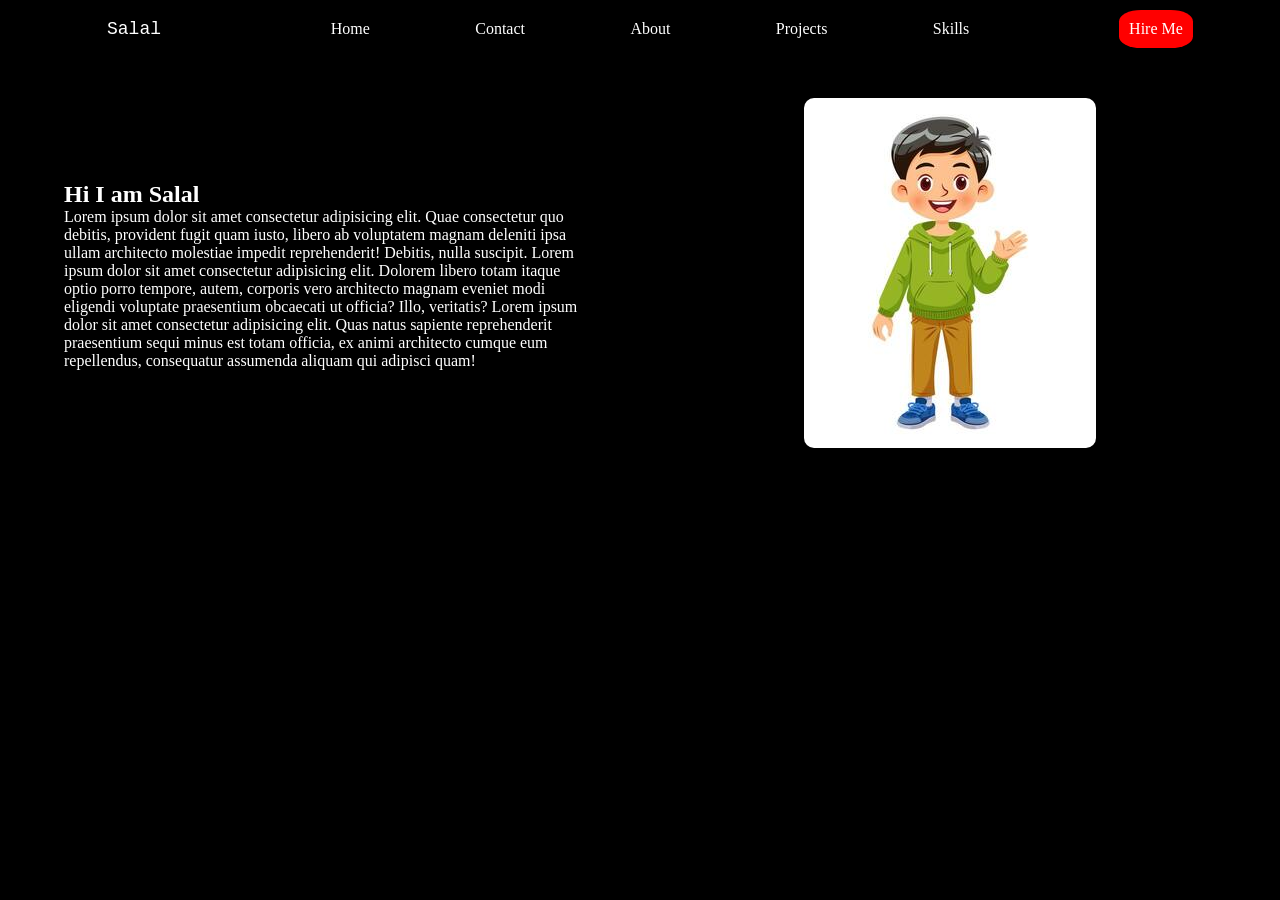
<file: index.html>
<!DOCTYPE html>
<html lang="en">
<head>
    <meta charset="UTF-8">
    <meta name="viewport" content="width=device-width, initial-scale=1.0">
    <title>Document</title>
    <link rel="stylesheet" href="index.css">
</head>
<body>
    <header id="header">
    </header>
    <section id="Home">
        <div id="text">
            <h1>Hi I am Salal</h1>
            <p>Lorem ipsum dolor sit amet consectetur adipisicing elit. Quae consectetur quo debitis, provident fugit quam iusto, libero ab voluptatem magnam deleniti ipsa ullam architecto molestiae impedit reprehenderit! Debitis, nulla suscipit.
                Lorem ipsum dolor sit amet consectetur adipisicing elit. Dolorem libero totam itaque optio porro tempore, autem, corporis vero architecto magnam eveniet modi eligendi voluptate praesentium obcaecati ut officia? Illo, veritatis?
                Lorem ipsum dolor sit amet consectetur adipisicing elit. Quas natus sapiente reprehenderit praesentium sequi minus est totam officia, ex animi architecto cumque eum repellendus, consequatur assumenda aliquam qui adipisci quam!
            </p>
        </div>
        <div id="image"><img src="image2.jpg"  alt="User own Imge"></div>
    </section>
    <script src="script.js"></script>
</body>
</html>
</file>
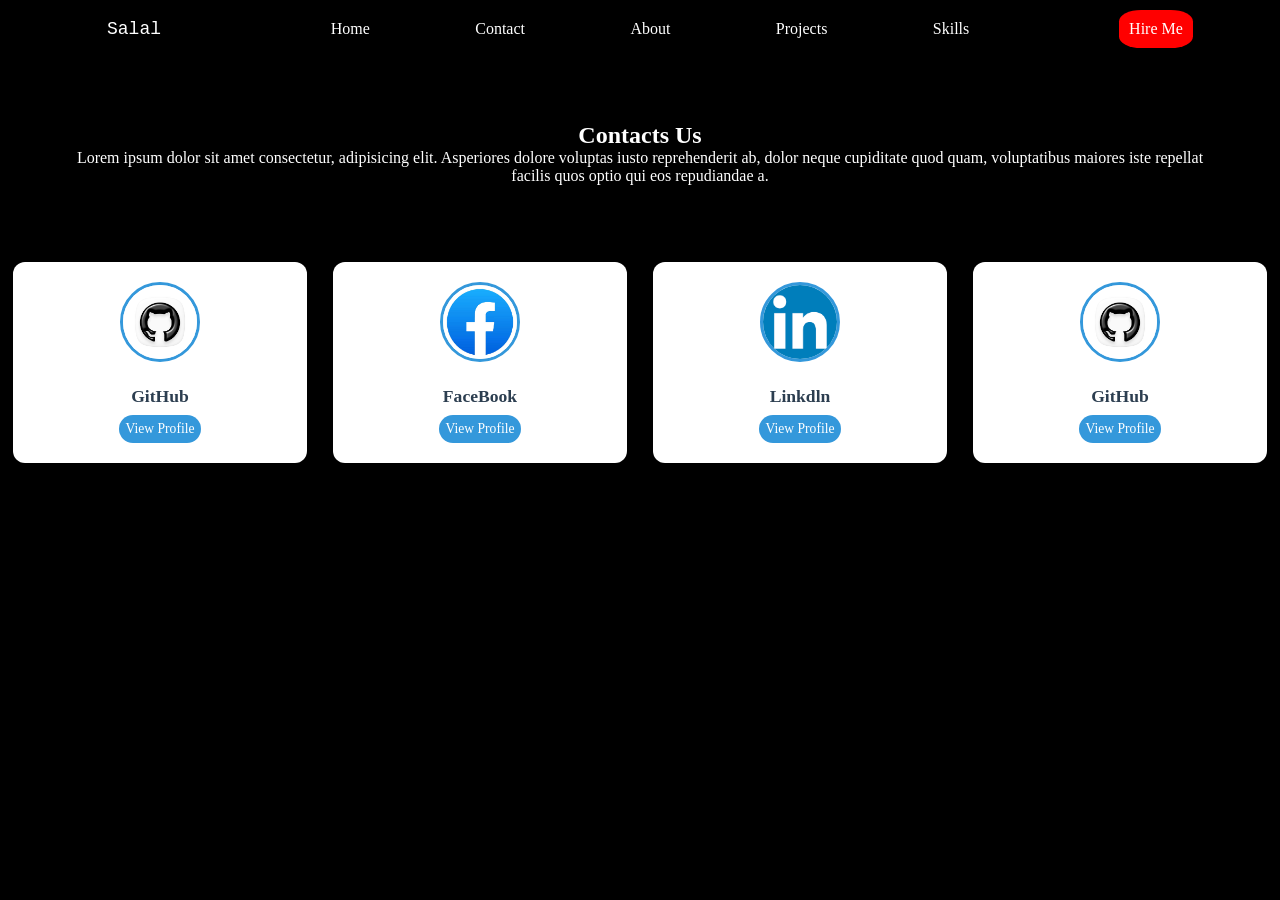
<file: contact/contact.html>
<!DOCTYPE html>
<html lang="en">
<head>
    <meta charset="UTF-8">
    <meta name="viewport" content="width=device-width, initial-scale=1.0">
    <title>Document</title>
    <link rel="stylesheet" href="../index.css">
    <link rel="stylesheet" href="contact.css">
</head>
<body>
    <header id="header">
    </header>
    <section id="Contacts">
        <div id="text">
            <h1>Contacts Us</h1>
            <p>Lorem ipsum dolor sit amet consectetur, adipisicing elit. Asperiores dolore voluptas iusto reprehenderit ab, dolor neque cupiditate quod quam, voluptatibus maiores iste repellat facilis quos optio qui eos repudiandae a.</p>
        </div>
        <div id="cards-cant"></div>
    </section>
    <script src="../script.js"></script>
    <script src="contact.js"></script>
</body>
</html>
</file>
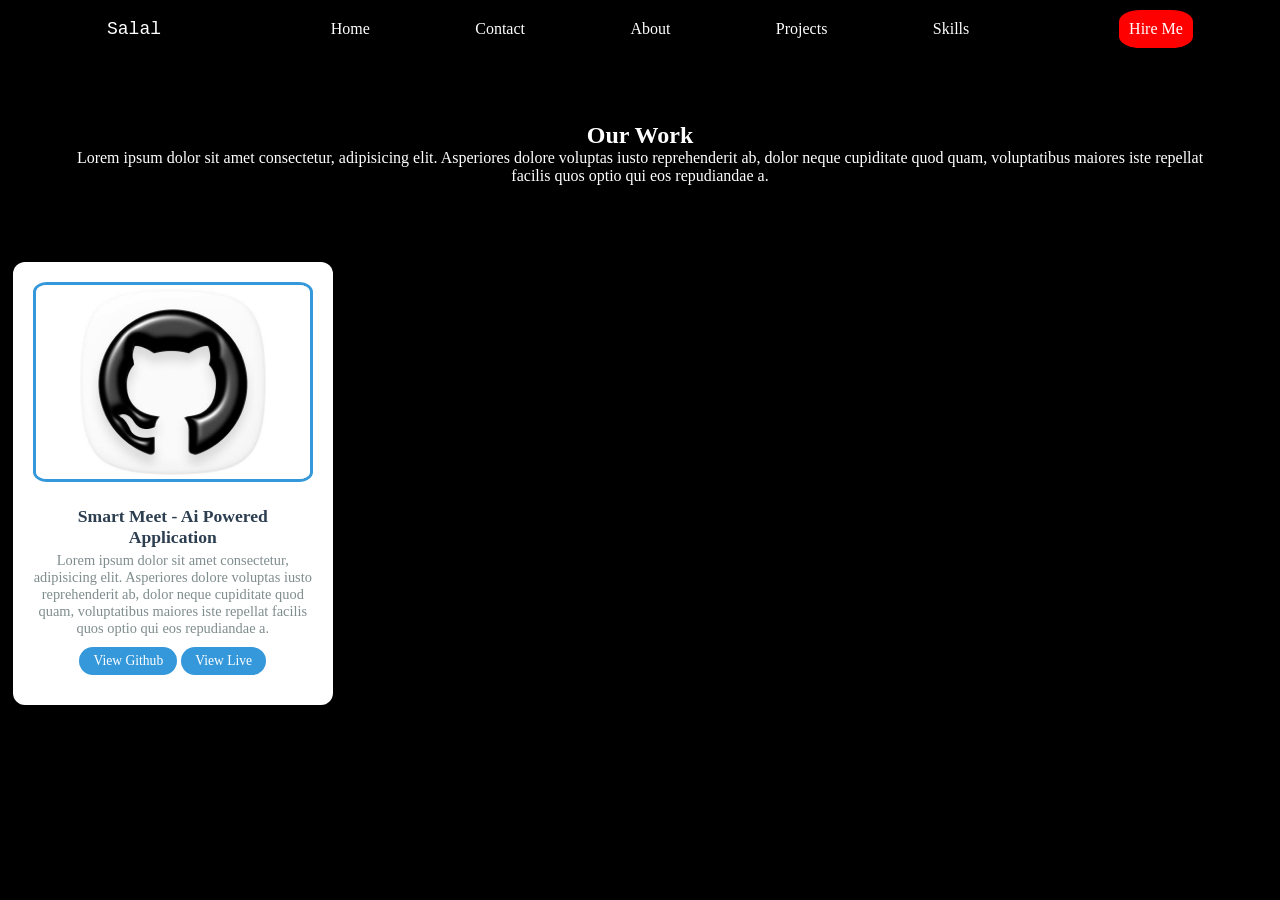
<file: projects/project.html>
<!DOCTYPE html>
<html lang="en">
<head>
    <meta charset="UTF-8">
    <meta name="viewport" content="width=device-width, initial-scale=1.0">
    <title>Document</title>
    <link rel="stylesheet" href="../index.css">
    <link rel="stylesheet" href="project.css">
</head>
<body>
    <header id="header">
    </header>
    <section id="Contacts">
        <div id="text">
            <h1>Our Work</h1>
            <p>Lorem ipsum dolor sit amet consectetur, adipisicing elit. Asperiores dolore voluptas iusto reprehenderit ab, dolor neque cupiditate quod quam, voluptatibus maiores iste repellat facilis quos optio qui eos repudiandae a.</p>
        </div>
        <div id="cards-cant"></div>
    </section>
    <script src="../script.js"></script>
    <script src="project.js"></script>
</body>
</html>
</file>
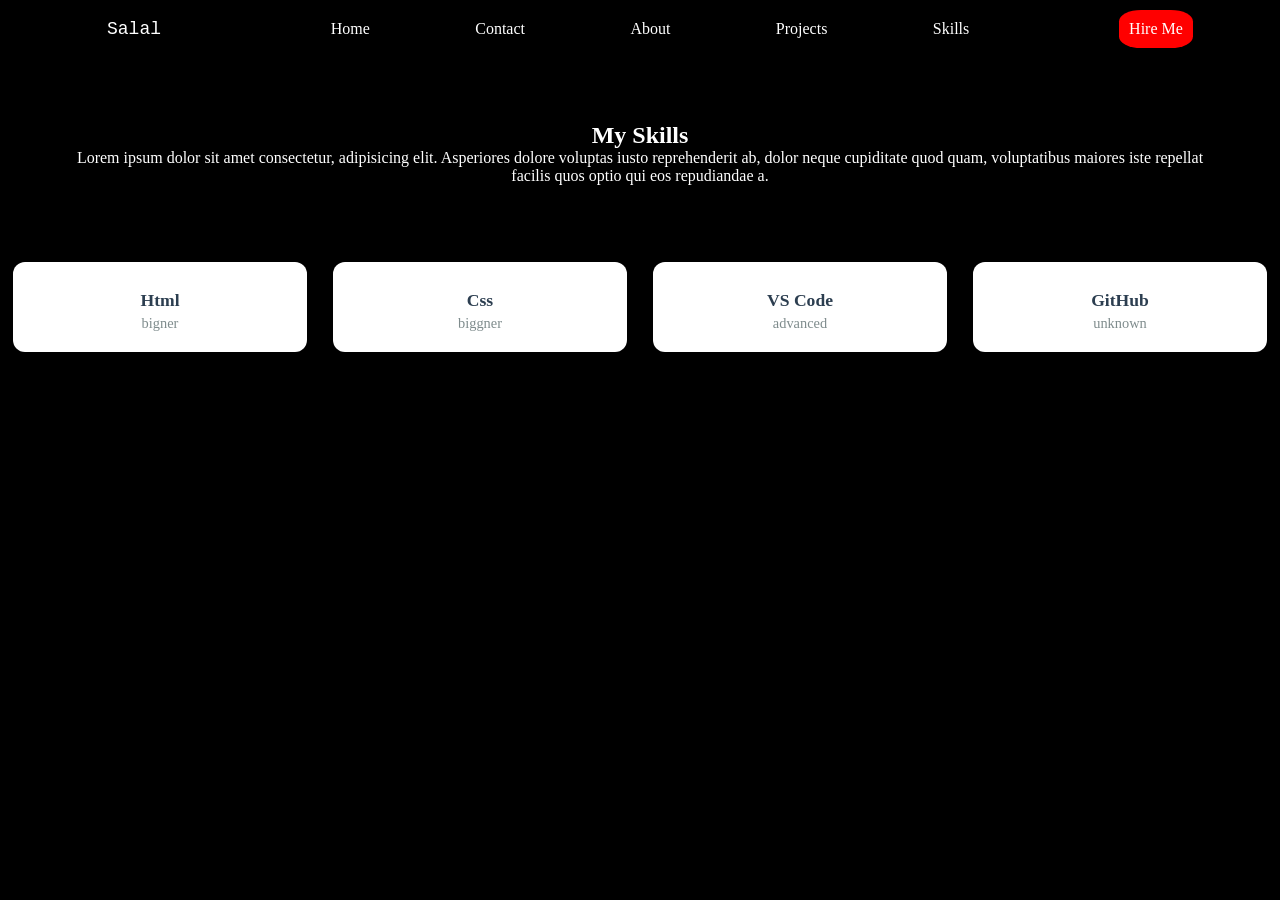
<file: skills/skills.html>
<!DOCTYPE html>
<html lang="en">
<head>
    <meta charset="UTF-8">
    <meta name="viewport" content="width=device-width, initial-scale=1.0">
    <title>Document</title>
    <link rel="stylesheet" href="../index.css">
    <link rel="stylesheet" href="skill.css">
</head>
<body>
    <header id="header">
    </header>
    <section id="Contacts">
        <div id="text">
            <h1>My Skills</h1>
            <p>Lorem ipsum dolor sit amet consectetur, adipisicing elit. Asperiores dolore voluptas iusto reprehenderit ab, dolor neque cupiditate quod quam, voluptatibus maiores iste repellat facilis quos optio qui eos repudiandae a.</p>
        </div>
        <div id="cards-cant"></div>
    </section>
    <script src="../script.js"></script>
    <script src="skill.js"></script>
</body>
</html>
</file>
<file: index.css>
* {
  box-sizing: border-box;
  margin: 0;           
  padding: 0;   
  color: white;       
}

body {
  width: 100%;       
  min-height: 100vh;
  background-color: black;
}

header {
  display: flex;
  width: 100%;
}

nav {
  display: flex;
  align-items: center;
  width: 100%;
  gap: 10px;
  flex-wrap: nowrap;
}

nav > p {
  flex: 1;             
  min-width: 0;
  font-family: 'Courier New', Courier, monospace;
  font-size: large;
  padding: 10px;      
  text-align: center;
  white-space: nowrap;
}

nav > ul {
  display: flex;
  flex: 3;             
  min-width: 0;
  list-style: none;   
  justify-content: space-around;
  align-items: center;
  padding: 10px 0;
}

nav > div {
  display: flex;
  flex: 1;             
  min-width: 0;
  justify-content: space-around;
  align-items: center;
  padding: 10px 0;
}

a {
  text-decoration: none;
}

nav > ul > li {
  white-space: nowrap; 
  padding: 4px 8px;
}

#hiremeButton {     
  min-width: 0;
  padding: 10px;
  white-space: nowrap;
  background-color: red;
  border-radius: 30%;
  color: white;  
}


#Home {
  width: 100%;
  display: flex;
  flex-direction: row;
  align-items: center; 
  flex-wrap: wrap;
  justify-content: space-between;
  padding: 40px;
  gap: 40px;
}

#text {
  flex: 1 1 450px;
  padding: 2%;
}

#image {
  flex: 1 1 450px;
  text-align: center;

}

#image img {
  max-width: 100%;
  height: auto;
  border-radius: 10px;
}
</file>
<file: contact/contact.css>
*{
    color:white;
}

.contact-card {
  background: #ffffff;
  border-radius: 12px;
  padding: 20px;
  display: inline-block;
  text-align: center;
  flex: 1 1 280px;
  max-width: 320px;
  margin: 1%;
  transition: transform 0.3s ease, box-shadow 0.3s ease;
}

.contact-card:hover {
  transform: translateY(3px);
}
#cards-cant{
    display: flex;
    flex-wrap: wrap;

}


.contact-card img {
  width: 80px;
  height: 80px;
  border-radius: 50%;
  object-fit: cover;
  margin-bottom: 12px;
  border: 3px solid #3498db;
}

.contact-card h3 {
  margin: 8px ;
  font-size: 1.1rem;
  color: #2c3e50;
}

.contact-card p {
  color: #7f8c8d;
  font-size: 0.9rem;
}

.contact-card a {
  display: inline-block;
  background-color: #3498db;
  color: white;
  text-decoration: none;
  padding: 6px;
  border-radius: 20px;
  font-size: 0.85rem;
  transition: background-color 0.2s ease;
}

.contact-card a:hover {
  background-color: #2980b9;
}

#text{
    text-align: center;
    padding: 5%;
}
</file>
<file: projects/project.css>
*{
    color:white;
}

.contact-card {
  background: #ffffff;
  border-radius: 12px;
  padding: 20px;
  display: inline-block;
  text-align: center;
  flex: 1 1 280px;
  max-width: 320px;
  margin: 1%;
  box-shadow: 0 4px 10px rgba(0, 0, 0, 0.08);
  transition: transform 0.3s ease, box-shadow 0.3s ease;
}

.contact-card:hover {
  transform: translateY(-3px);
  box-shadow: 0 8px 20px rgba(0, 0, 0, 0.12);
}
#cards-cant{
    display: flex;
    flex-wrap: wrap;

}


.contact-card img {
  width: 100%;
  height: 200px;
  object-fit: cover;
  margin-bottom: 12px;
  border: 3px solid #3498db;
  border-radius: 5%;
}

.contact-card h3 {
  margin: 8px 0 4px 0;
  font-size: 1.1rem;
  color: #2c3e50;
}

.contact-card p {
  color: #7f8c8d;
  font-size: 0.9rem;
}

.contact-card a {
  display: inline-block;
  background-color: #3498db;
  color: white;
  text-decoration: none;
  padding: 6px 14px;
  border-radius: 20px;
  font-size: 0.85rem;
  transition: background-color 0.2s ease;
}

.contact-card a:hover {
  background-color: #2980b9;
}
#buttons{
    margin: 10px;
}
#text{
    text-align: center;
    padding: 5%;
}
</file>
<file: skills/skill.css>
*{
    color:white;
}

.contact-card {
  background: #ffffff;
  border-radius: 12px;
  padding: 20px;
  display: inline-block;
  text-align: center;
  flex: 1 1 280px;
  max-width: 320px;
  margin: 1%;
  box-shadow: 0 4px 10px rgba(0, 0, 0, 0.08);
  transition: transform 0.3s ease, box-shadow 0.3s ease;
}

.contact-card:hover {
  transform: translateY(-3px);
  box-shadow: 0 8px 20px rgba(0, 0, 0, 0.12);
}
#cards-cant{
    display: flex;
    flex-wrap: wrap;

}


.contact-card img {
  width: 80px;
  height: 80px;
  border-radius: 50%;
  object-fit: cover;
  margin-bottom: 12px;
  border: 3px solid #3498db;
}

.contact-card h3 {
  margin: 8px 0 4px 0;
  font-size: 1.1rem;
  color: #2c3e50;
}

.contact-card p {
  color: #7f8c8d;
  font-size: 0.9rem;
}

.contact-card a {
  display: inline-block;
  background-color: #3498db;
  color: white;
  text-decoration: none;
  padding: 6px 14px;
  border-radius: 20px;
  font-size: 0.85rem;
  transition: background-color 0.2s ease;
}

.contact-card a:hover {
  background-color: #2980b9;
}

#text{
    text-align: center;
    padding: 5%;
}
</file>
